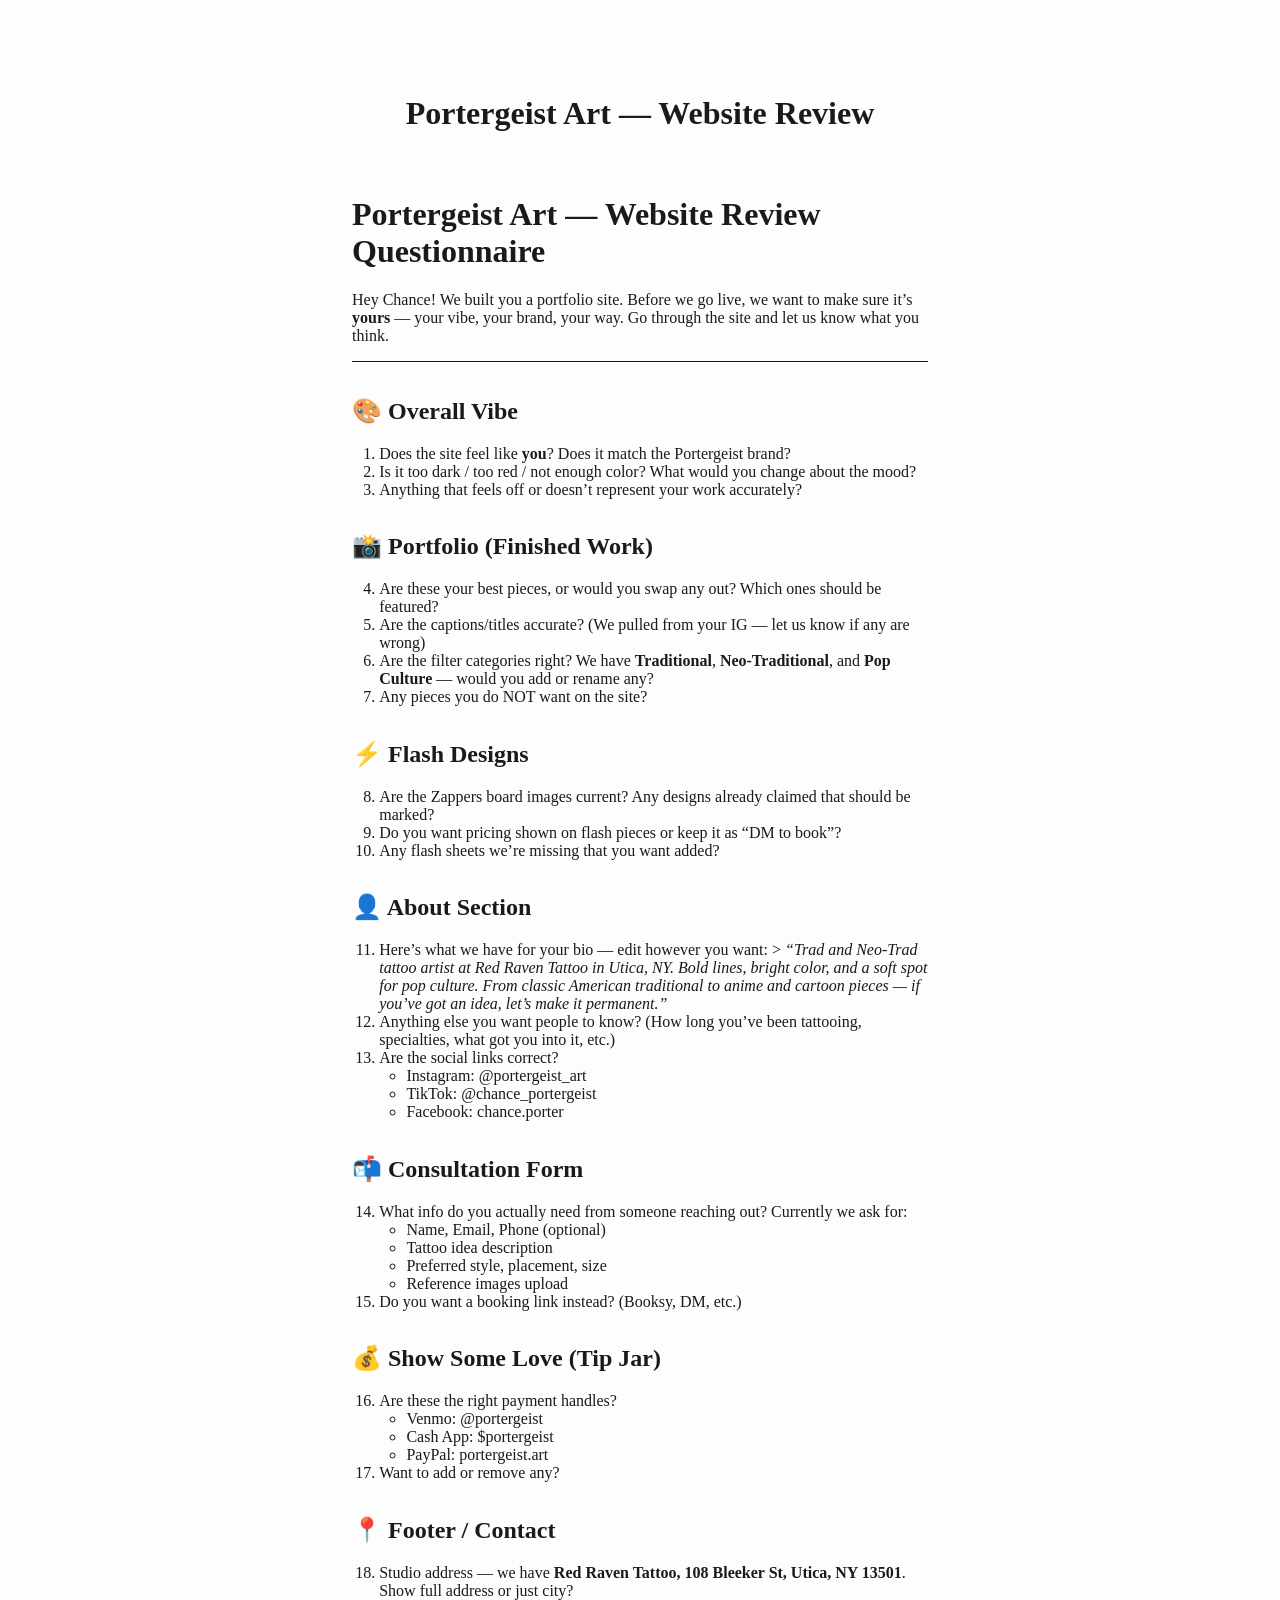
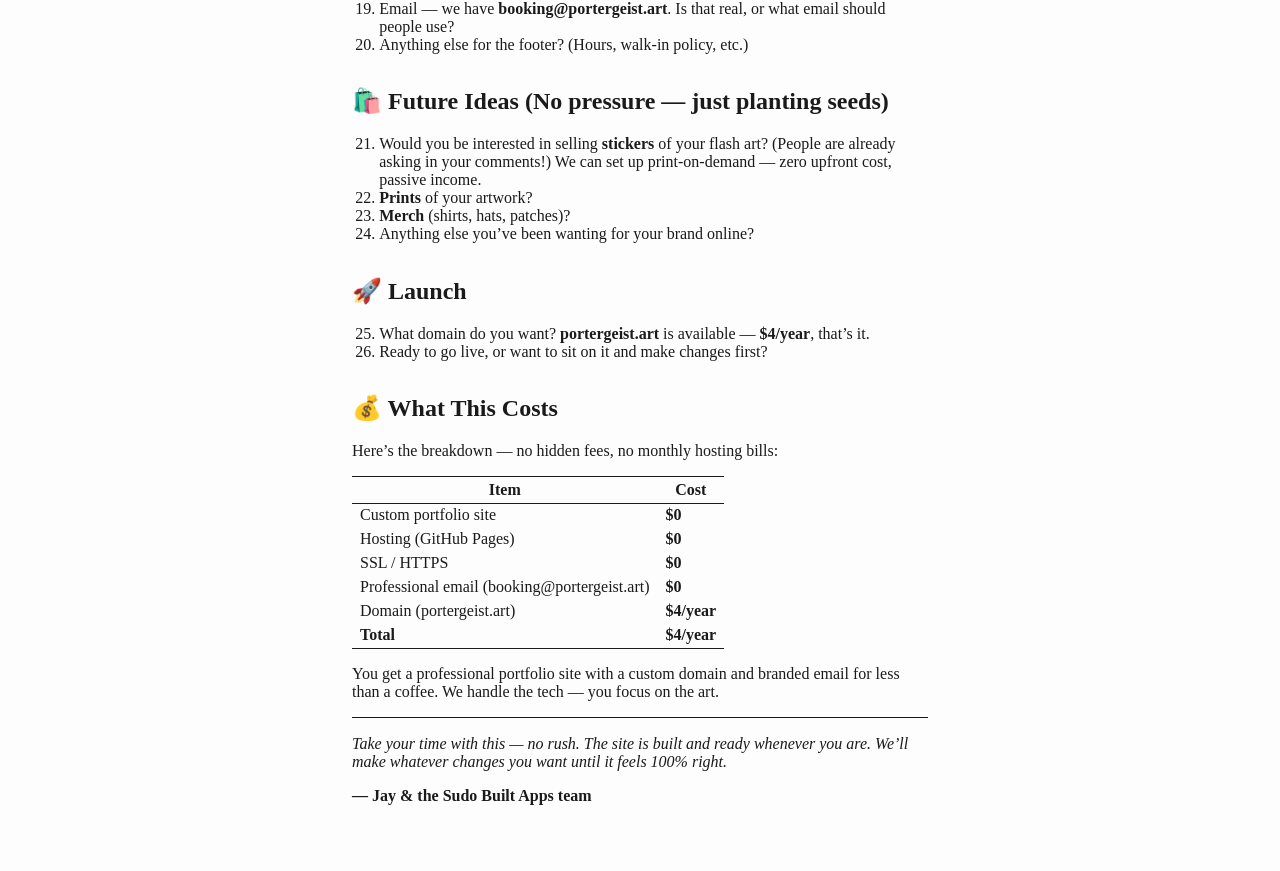
<file: client-questionnaire-temp.html>
<!DOCTYPE html>
<html xmlns="http://www.w3.org/1999/xhtml">
<head>
  <meta charset="utf-8" />
  <meta name="generator" content="pandoc" />
  <meta name="viewport" content="width=device-width, initial-scale=1.0, user-scalable=yes" />
  <title>Portergeist Art — Website Review</title>
  <style>
    /* Default styles provided by pandoc.
    ** See https://pandoc.org/MANUAL.html#variables-for-html for config info.
    */
    html {
      color: #1a1a1a;
      background-color: #fdfdfd;
    }
    body {
      margin: 0 auto;
      max-width: 36em;
      padding-left: 50px;
      padding-right: 50px;
      padding-top: 50px;
      padding-bottom: 50px;
      hyphens: auto;
      overflow-wrap: break-word;
      text-rendering: optimizeLegibility;
      font-kerning: normal;
    }
    @media (max-width: 600px) {
      body {
        font-size: 0.9em;
        padding: 12px;
      }
      h1 {
        font-size: 1.8em;
      }
    }
    @media print {
      html {
        background-color: white;
      }
      body {
        background-color: transparent;
        color: black;
        font-size: 12pt;
      }
      p, h2, h3 {
        orphans: 3;
        widows: 3;
      }
      h2, h3, h4 {
        page-break-after: avoid;
      }
    }
    p {
      margin: 1em 0;
    }
    a {
      color: #1a1a1a;
    }
    a:visited {
      color: #1a1a1a;
    }
    img {
      max-width: 100%;
    }
    svg {
      height: auto;
      max-width: 100%;
    }
    h1, h2, h3, h4, h5, h6 {
      margin-top: 1.4em;
    }
    h5, h6 {
      font-size: 1em;
      font-style: italic;
    }
    h6 {
      font-weight: normal;
    }
    ol, ul {
      padding-left: 1.7em;
      margin-top: 1em;
    }
    li > ol, li > ul {
      margin-top: 0;
    }
    blockquote {
      margin: 1em 0 1em 1.7em;
      padding-left: 1em;
      border-left: 2px solid #e6e6e6;
      color: #606060;
    }
    code {
      font-family: Menlo, Monaco, Consolas, 'Lucida Console', monospace;
      font-size: 85%;
      margin: 0;
      hyphens: manual;
    }
    pre {
      margin: 1em 0;
      overflow: auto;
    }
    pre code {
      padding: 0;
      overflow: visible;
      overflow-wrap: normal;
    }
    .sourceCode {
     background-color: transparent;
     overflow: visible;
    }
    hr {
      border: none;
      border-top: 1px solid #1a1a1a;
      height: 1px;
      margin: 1em 0;
    }
    table {
      margin: 1em 0;
      border-collapse: collapse;
      width: 100%;
      overflow-x: auto;
      display: block;
      font-variant-numeric: lining-nums tabular-nums;
    }
    table caption {
      margin-bottom: 0.75em;
    }
    tbody {
      margin-top: 0.5em;
      border-top: 1px solid #1a1a1a;
      border-bottom: 1px solid #1a1a1a;
    }
    th {
      border-top: 1px solid #1a1a1a;
      padding: 0.25em 0.5em 0.25em 0.5em;
    }
    td {
      padding: 0.125em 0.5em 0.25em 0.5em;
    }
    header {
      margin-bottom: 4em;
      text-align: center;
    }
    #TOC li {
      list-style: none;
    }
    #TOC ul {
      padding-left: 1.3em;
    }
    #TOC > ul {
      padding-left: 0;
    }
    #TOC a:not(:hover) {
      text-decoration: none;
    }
    code{white-space: pre-wrap;}
    span.smallcaps{font-variant: small-caps;}
    div.columns{display: flex; gap: min(4vw, 1.5em);}
    div.column{flex: auto; overflow-x: auto;}
    div.hanging-indent{margin-left: 1.5em; text-indent: -1.5em;}
    /* The extra [class] is a hack that increases specificity enough to
       override a similar rule in reveal.js */
    ul.task-list[class]{list-style: none;}
    ul.task-list li input[type="checkbox"] {
      font-size: inherit;
      width: 0.8em;
      margin: 0 0.8em 0.2em -1.6em;
      vertical-align: middle;
    }
    .display.math{display: block; text-align: center; margin: 0.5rem auto;}
  </style>
<!-- Umami Analytics -->
<script defer src="https://analytics.sudobuiltapps.com/script.js" data-website-id="580e3899-28c0-4cf0-a8b9-c64aba8f1110"></script>
</head>
<body>
<header id="title-block-header">
<h1 class="title">Portergeist Art — Website Review</h1>
</header>
<h1 id="portergeist-art-website-review-questionnaire">Portergeist Art —
Website Review Questionnaire</h1>
<p>Hey Chance! We built you a portfolio site. Before we go live, we want
to make sure it’s <strong>yours</strong> — your vibe, your brand, your
way. Go through the site and let us know what you think.</p>
<hr />
<h2 id="overall-vibe">🎨 Overall Vibe</h2>
<ol type="1">
<li>Does the site feel like <strong>you</strong>? Does it match the
Portergeist brand?</li>
<li>Is it too dark / too red / not enough color? What would you change
about the mood?</li>
<li>Anything that feels off or doesn’t represent your work
accurately?</li>
</ol>
<h2 id="portfolio-finished-work">📸 Portfolio (Finished Work)</h2>
<ol start="4" type="1">
<li>Are these your best pieces, or would you swap any out? Which ones
should be featured?</li>
<li>Are the captions/titles accurate? (We pulled from your IG — let us
know if any are wrong)</li>
<li>Are the filter categories right? We have
<strong>Traditional</strong>, <strong>Neo-Traditional</strong>, and
<strong>Pop Culture</strong> — would you add or rename any?</li>
<li>Any pieces you do NOT want on the site?</li>
</ol>
<h2 id="flash-designs">⚡ Flash Designs</h2>
<ol start="8" type="1">
<li>Are the Zappers board images current? Any designs already claimed
that should be marked?</li>
<li>Do you want pricing shown on flash pieces or keep it as “DM to
book”?</li>
<li>Any flash sheets we’re missing that you want added?</li>
</ol>
<h2 id="about-section">👤 About Section</h2>
<ol start="11" type="1">
<li>Here’s what we have for your bio — edit however you want: &gt;
<em>“Trad and Neo-Trad tattoo artist at Red Raven Tattoo in Utica, NY.
Bold lines, bright color, and a soft spot for pop culture. From classic
American traditional to anime and cartoon pieces — if you’ve got an
idea, let’s make it permanent.”</em></li>
<li>Anything else you want people to know? (How long you’ve been
tattooing, specialties, what got you into it, etc.)</li>
<li>Are the social links correct?
<ul>
<li>Instagram: <span class="citation"
data-cites="portergeist_art">@portergeist_art</span></li>
<li>TikTok: <span class="citation"
data-cites="chance_portergeist">@chance_portergeist</span></li>
<li>Facebook: chance.porter</li>
</ul></li>
</ol>
<h2 id="consultation-form">📬 Consultation Form</h2>
<ol start="14" type="1">
<li>What info do you actually need from someone reaching out? Currently
we ask for:
<ul>
<li>Name, Email, Phone (optional)</li>
<li>Tattoo idea description</li>
<li>Preferred style, placement, size</li>
<li>Reference images upload</li>
</ul></li>
<li>Do you want a booking link instead? (Booksy, DM, etc.)</li>
</ol>
<h2 id="show-some-love-tip-jar">💰 Show Some Love (Tip Jar)</h2>
<ol start="16" type="1">
<li>Are these the right payment handles?
<ul>
<li>Venmo: <span class="citation"
data-cites="portergeist">@portergeist</span></li>
<li>Cash App: $portergeist</li>
<li>PayPal: portergeist.art</li>
</ul></li>
<li>Want to add or remove any?</li>
</ol>
<h2 id="footer-contact">📍 Footer / Contact</h2>
<ol start="18" type="1">
<li>Studio address — we have <strong>Red Raven Tattoo, 108 Bleeker St,
Utica, NY 13501</strong>. Show full address or just city?</li>
<li>Email — we have <strong>booking@portergeist.art</strong>. Is that
real, or what email should people use?</li>
<li>Anything else for the footer? (Hours, walk-in policy, etc.)</li>
</ol>
<h2 id="future-ideas-no-pressure-just-planting-seeds">🛍️ Future Ideas
(No pressure — just planting seeds)</h2>
<ol start="21" type="1">
<li>Would you be interested in selling <strong>stickers</strong> of your
flash art? (People are already asking in your comments!) We can set up
print-on-demand — zero upfront cost, passive income.</li>
<li><strong>Prints</strong> of your artwork?</li>
<li><strong>Merch</strong> (shirts, hats, patches)?</li>
<li>Anything else you’ve been wanting for your brand online?</li>
</ol>
<h2 id="launch">🚀 Launch</h2>
<ol start="25" type="1">
<li>What domain do you want? <strong>portergeist.art</strong> is
available — <strong>$4/year</strong>, that’s it.</li>
<li>Ready to go live, or want to sit on it and make changes first?</li>
</ol>
<h2 id="what-this-costs">💰 What This Costs</h2>
<p>Here’s the breakdown — no hidden fees, no monthly hosting bills:</p>
<table>
<thead>
<tr>
<th>Item</th>
<th>Cost</th>
</tr>
</thead>
<tbody>
<tr>
<td>Custom portfolio site</td>
<td><strong>$0</strong></td>
</tr>
<tr>
<td>Hosting (GitHub Pages)</td>
<td><strong>$0</strong></td>
</tr>
<tr>
<td>SSL / HTTPS</td>
<td><strong>$0</strong></td>
</tr>
<tr>
<td>Professional email (booking@portergeist.art)</td>
<td><strong>$0</strong></td>
</tr>
<tr>
<td>Domain (portergeist.art)</td>
<td><strong>$4/year</strong></td>
</tr>
<tr>
<td><strong>Total</strong></td>
<td><strong>$4/year</strong></td>
</tr>
</tbody>
</table>
<p>You get a professional portfolio site with a custom domain and
branded email for less than a coffee. We handle the tech — you focus on
the art.</p>
<hr />
<p><em>Take your time with this — no rush. The site is built and ready
whenever you are. We’ll make whatever changes you want until it feels
100% right.</em></p>
<p><strong>— Jay &amp; the Sudo Built Apps team</strong></p>
</body>
</html>
</file>
